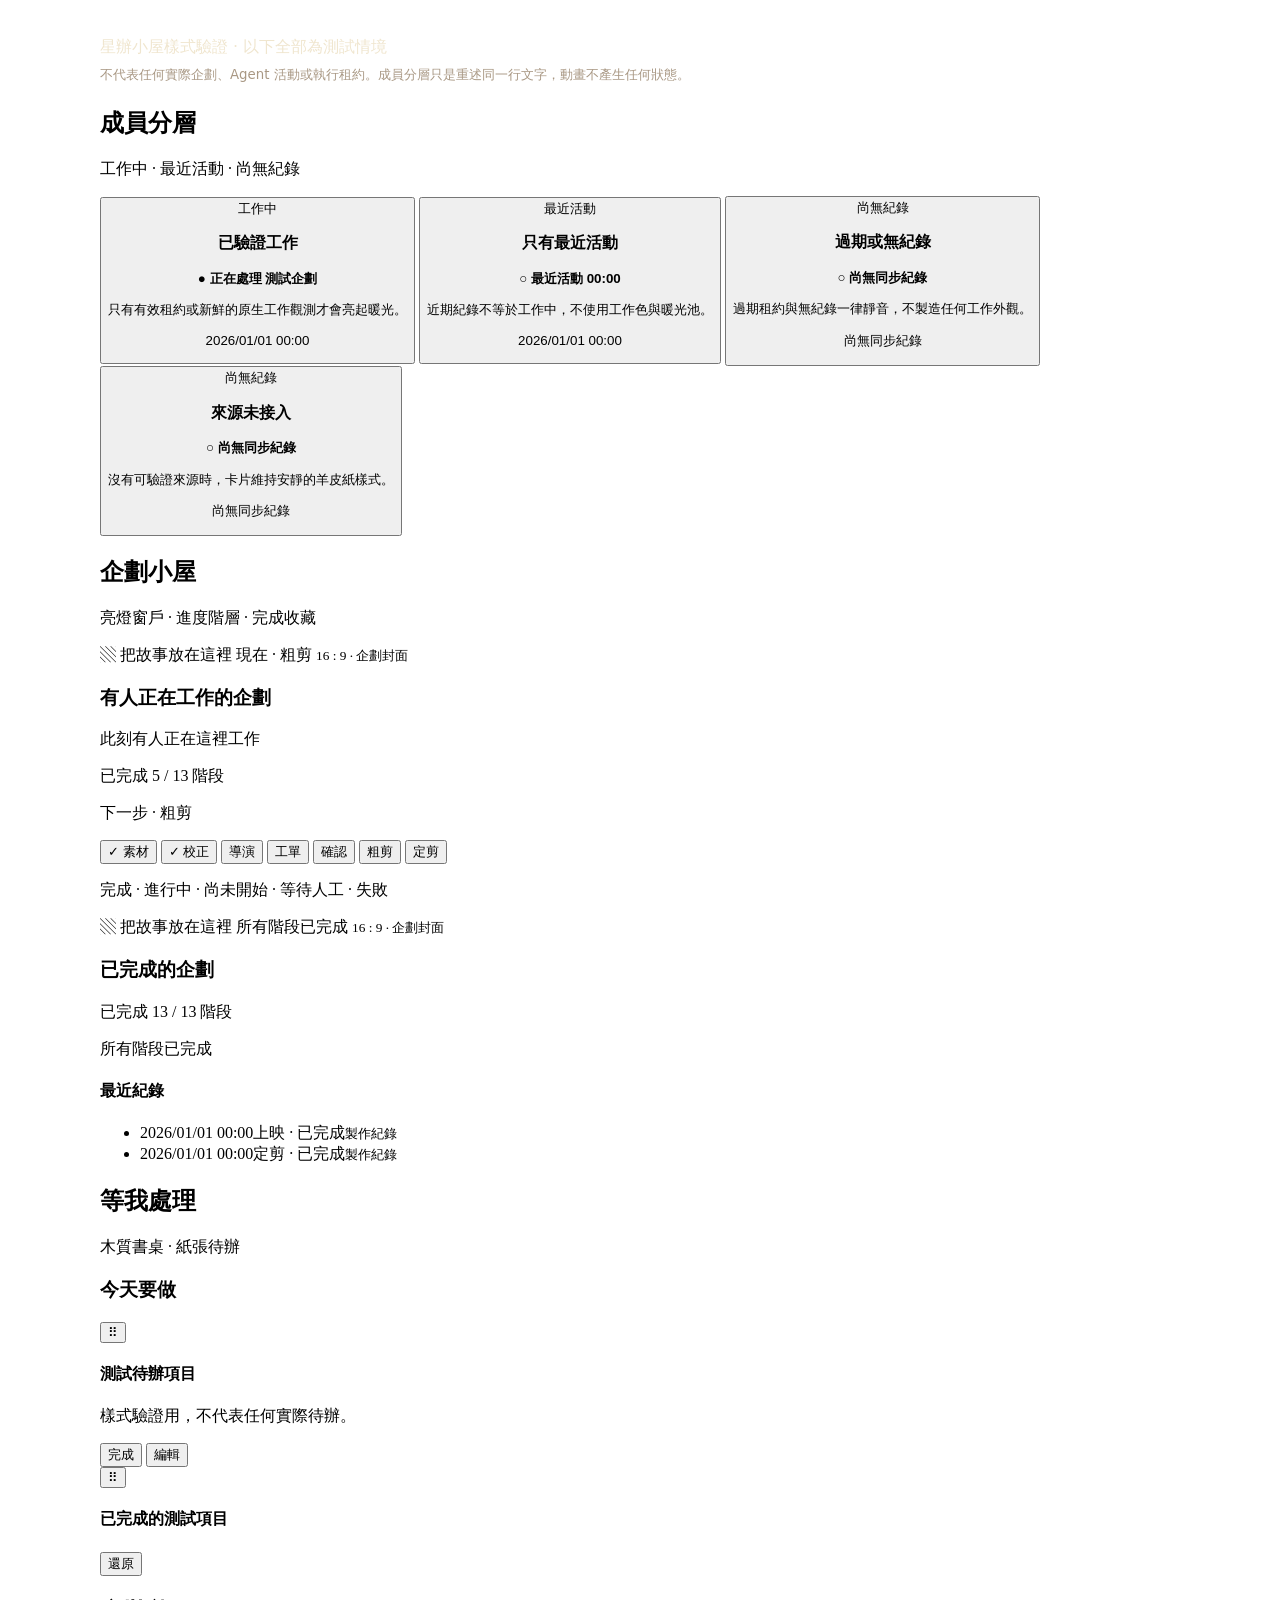
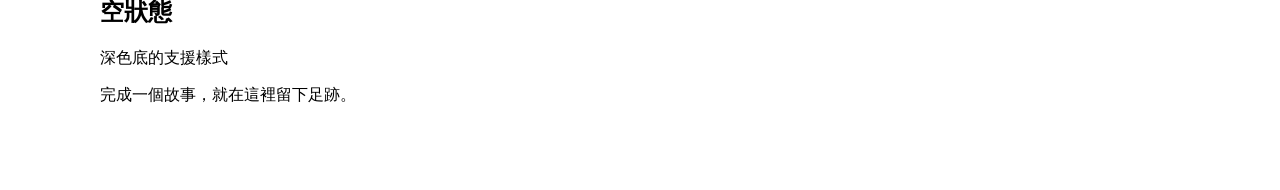
<file: tests/visual/living-lodge.html>
<!doctype html>
<html lang="zh-Hant">
  <meta charset="utf-8" /><meta
    name="viewport"
    content="width=device-width, initial-scale=1"
  />
  <link
    rel="stylesheet"
    href="http://127.0.0.1:19129/static/creator-office.css"
  />
  <link
    rel="stylesheet"
    href="http://127.0.0.1:19129/static/creator-lodge.css"
  />
  <link
    rel="stylesheet"
    href="http://127.0.0.1:19129/static/creator-ambience.css"
  />
  <style>
    body {
      min-height: 100vh;
      padding: 26px 20px 60px !important;
    }
    #creator-office {
      max-width: 1080px;
      margin: 0 auto;
    }
    .fixture-note {
      color: #f0e6cf;
      font: 16px/1.6 system-ui;
      max-width: 1080px;
      margin: 0 auto 22px;
    }
    .fixture-note small {
      color: #a99884;
      display: block;
      margin-top: 4px;
    }
  </style>
  <p class="fixture-note">
    星辦小屋樣式驗證 · 以下全部為測試情境
    <small
      >不代表任何實際企劃、Agent 活動或執行租約。成員分層只是重述同一行文字，動畫不產生任何狀態。</small
    >
  </p>
  <main id="creator-office">
    <section class="co-section" id="office-members">
      <div class="co-section-header">
        <div>
          <h2>成員分層</h2>
          <p class="co-kicker">工作中 · 最近活動 · 尚無紀錄</p>
        </div>
      </div>
      <div class="co-members">
        <button class="co-member is-running" data-tier="working">
          <span class="co-tier">工作中</span>
          <h3>已驗證工作</h3>
          <strong>● 正在處理 測試企劃</strong>
          <p>只有有效租約或新鮮的原生工作觀測才會亮起暖光。</p>
          <p class="co-muted">2026/01/01 00:00</p>
        </button>
        <button class="co-member" data-tier="recent">
          <span class="co-tier">最近活動</span>
          <h3>只有最近活動</h3>
          <strong>○ 最近活動 00:00</strong>
          <p>近期紀錄不等於工作中，不使用工作色與暖光池。</p>
          <p class="co-muted">2026/01/01 00:00</p>
        </button>
        <button class="co-member" data-tier="quiet">
          <span class="co-tier">尚無紀錄</span>
          <h3>過期或無紀錄</h3>
          <strong>○ 尚無同步紀錄</strong>
          <p>過期租約與無紀錄一律靜音，不製造任何工作外觀。</p>
          <p class="co-muted">尚無同步紀錄</p>
        </button>
        <button class="co-member" data-tier="quiet">
          <span class="co-tier">尚無紀錄</span>
          <h3>來源未接入</h3>
          <strong>○ 尚無同步紀錄</strong>
          <p>沒有可驗證來源時，卡片維持安靜的羊皮紙樣式。</p>
          <p class="co-muted">尚無同步紀錄</p>
        </button>
      </div>
    </section>

    <section class="co-section">
      <div class="co-section-header">
        <div>
          <h2>企劃小屋</h2>
          <p class="co-kicker">亮燈窗戶 · 進度階層 · 完成收藏</p>
        </div>
      </div>
      <div class="co-grid co-featured-projects">
        <article class="co-project" data-live="running">
          <div class="co-house is-on-screen">
            <div class="co-house-framebox">
              <div class="co-cover">
                <div class="co-cover-placeholder">
                  <div class="co-cover-note">
                    <span class="co-cover-icon">▧</span>
                    <span>把故事放在這裡</span>
                    <span class="co-cover-stage">現在 · 粗剪</span>
                    <small>16 : 9 · 企劃封面</small>
                  </div>
                </div>
              </div>
            </div>
            <div class="co-house-lantern" aria-hidden="true"></div>
          </div>
          <div class="co-project-body">
            <div class="co-project-heading"><h3>有人正在工作的企劃</h3></div>
            <div class="co-progress">
              <p class="co-live-flag">此刻有人正在這裡工作</p>
              <p class="co-state">已完成 5 / 13 階段</p>
              <p class="co-next">下一步 · 粗剪</p>
              <div class="co-progress-track"><span style="width: 38%"></span></div>
            </div>
            <nav class="co-route" aria-label="測試路線">
              <button class="is-done">✓ 素材</button>
              <button class="is-done">✓ 校正</button>
              <button class="is-active">導演</button>
              <button>工單</button>
              <button class="is-human">確認</button>
              <button class="is-failed">粗剪</button>
              <button>定剪</button>
            </nav>
            <p class="co-save-status">
              完成 · 進行中 · 尚未開始 · 等待人工 · 失敗
            </p>
          </div>
        </article>
        <article class="co-project" data-live="done">
          <div class="co-house is-on-screen">
            <div class="co-house-framebox">
              <div class="co-cover">
                <div class="co-cover-placeholder">
                  <div class="co-cover-note">
                    <span class="co-cover-icon">▧</span>
                    <span>把故事放在這裡</span>
                    <span class="co-cover-stage">所有階段已完成</span>
                    <small>16 : 9 · 企劃封面</small>
                  </div>
                </div>
              </div>
            </div>
            <div class="co-house-lantern" aria-hidden="true"></div>
            <span class="co-spark" style="left: 22%; top: 26%; --delay: 0s"></span>
            <span class="co-spark" style="left: 74%; top: 20%; --delay: 1.5s"></span>
          </div>
          <div class="co-project-body">
            <div class="co-project-heading"><h3>已完成的企劃</h3></div>
            <div class="co-progress">
              <p class="co-state">已完成 13 / 13 階段</p>
              <p class="co-next">所有階段已完成</p>
              <div class="co-progress-track"><span style="width: 100%"></span></div>
            </div>
            <h4 class="co-recent-heading">最近紀錄</h4>
            <ul class="co-milestones">
              <li>
                <time>2026/01/01 00:00</time><span>上映 · 已完成</span
                ><small>製作紀錄</small>
              </li>
              <li>
                <time>2026/01/01 00:00</time><span>定剪 · 已完成</span
                ><small>製作紀錄</small>
              </li>
            </ul>
          </div>
        </article>
      </div>
    </section>

    <section class="co-section" id="human-inbox">
      <div class="co-section-header">
        <div>
          <h2>等我處理</h2>
          <p class="co-kicker">木質書桌 · 紙張待辦</p>
        </div>
      </div>
      <div class="co-inbox">
        <div class="co-inbox-group">
          <h3>今天要做</h3>
          <div class="co-inbox-item">
            <button class="co-grip" aria-label="排序">⠿</button>
            <div class="co-inbox-content">
              <h4>測試待辦項目</h4>
              <p>樣式驗證用，不代表任何實際待辦。</p>
            </div>
            <div class="co-inbox-actions">
              <button class="co-button primary">完成</button>
              <button class="co-button quiet">編輯</button>
            </div>
          </div>
          <div class="co-inbox-item is-done">
            <button class="co-grip" aria-label="排序">⠿</button>
            <div class="co-inbox-content"><h4>已完成的測試項目</h4></div>
            <div class="co-inbox-actions">
              <button class="co-button quiet">還原</button>
            </div>
          </div>
        </div>
      </div>
    </section>

    <section class="co-section">
      <div class="co-section-header">
        <div>
          <h2>空狀態</h2>
          <p class="co-kicker">深色底的支援樣式</p>
        </div>
      </div>
      <div class="co-grid">
        <p class="co-empty">完成一個故事，就在這裡留下足跡。</p>
      </div>
    </section>
  </main>
</html>
</file>
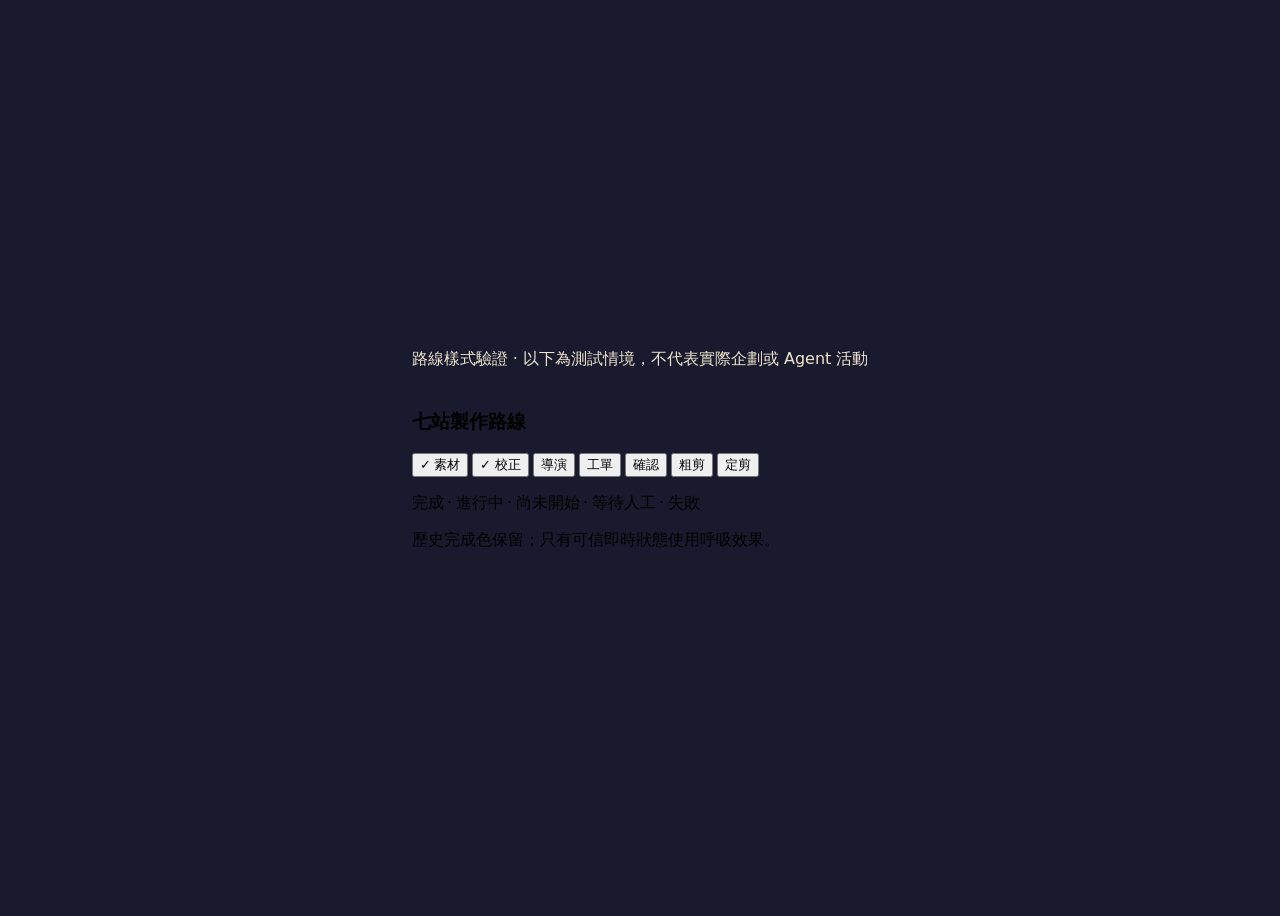
<file: tests/visual/route-states.html>
<!doctype html>
<html lang="zh-Hant">
  <meta charset="utf-8" /><meta
    name="viewport"
    content="width=device-width, initial-scale=1"
  />
  <link
    rel="stylesheet"
    href="http://127.0.0.1:19129/static/creator-office.css"
  />
  <style>
    body {
      background: #1a1a2e;
      display: grid;
      place-content: center;
      min-height: 100vh;
    }
    #creator-office {
      max-width: 660px;
    }
    .fixture-note {
      color: #f0e6cf;
      font: 16px system-ui;
      margin: 0 0 20px;
    }
  </style>
  <p class="fixture-note">
    路線樣式驗證 · 以下為測試情境，不代表實際企劃或 Agent 活動
  </p>
  <main id="creator-office">
    <article class="co-project">
      <div class="co-project-body">
        <h3>七站製作路線</h3>
        <nav class="co-route" aria-label="測試路線">
          <button class="is-done">✓ 素材</button
          ><span class="co-link is-done"></span>
          <button class="is-done">✓ 校正</button
          ><span class="co-link is-done"></span>
          <button class="is-active">導演</button><span class="co-link"></span>
          <button>工單</button><span class="co-link"></span>
          <button class="is-human">確認</button><span class="co-link"></span>
          <button class="is-failed">粗剪</button><span class="co-link"></span>
          <button>定剪</button>
        </nav>
        <p class="co-state">完成 · 進行中 · 尚未開始 · 等待人工 · 失敗</p>
        <p class="co-muted">歷史完成色保留；只有可信即時狀態使用呼吸效果。</p>
      </div>
    </article>
  </main>
</html>
</file>
